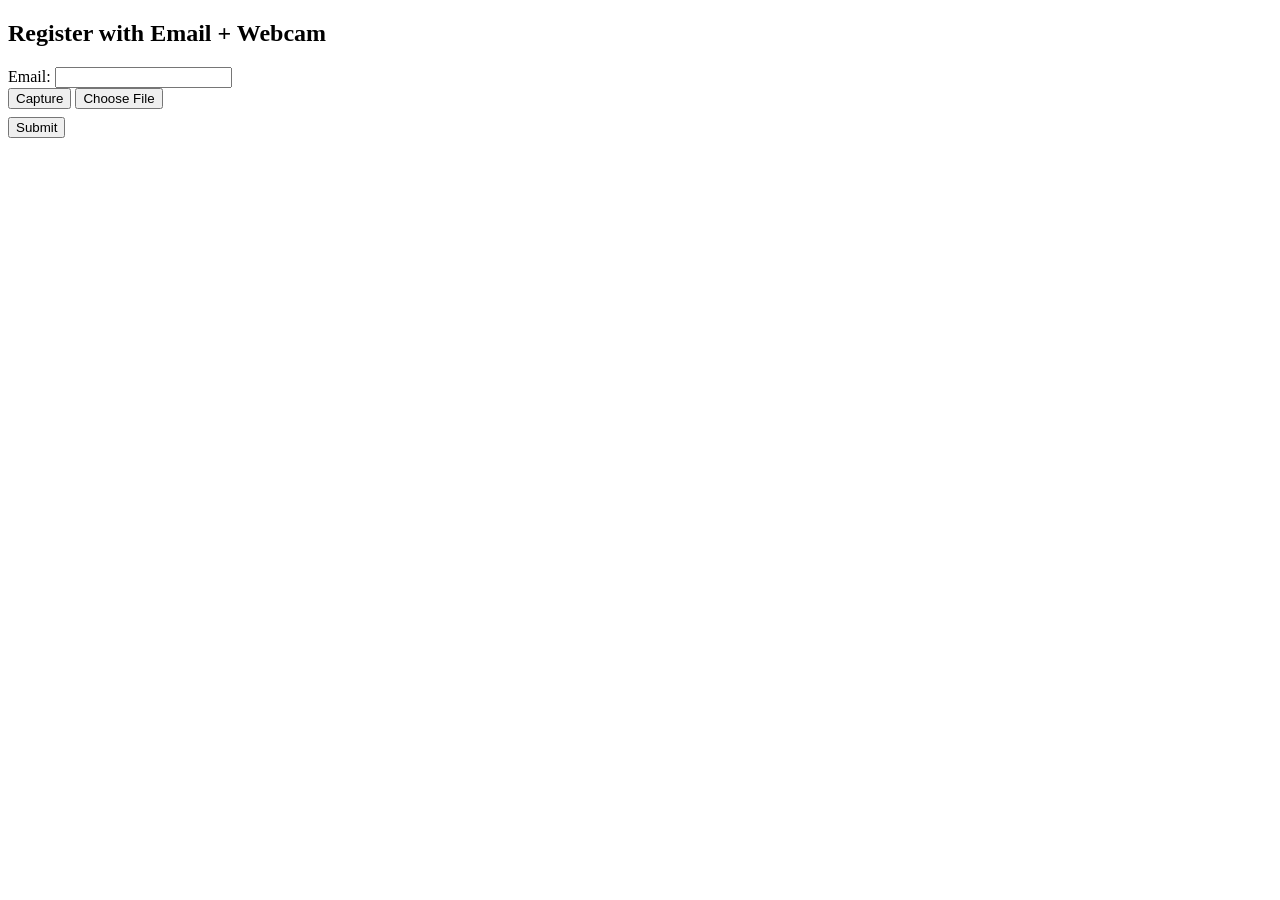
<file: smile_earn/api/templates/index.html>
<!DOCTYPE html>
<html>
<head>
  <meta charset="utf-8" />
  <title>Register - capture image</title>
  <style>
    video, canvas, img { max-width: 100%; height: auto; }
    #preview { margin-top: 8px; }
  </style>
</head>
<body>
  <h2>Register with Email + Webcam</h2>

  <form id="regForm">
    <label>
      Email:
      <input type="email" name="email" id="email" required />
    </label>
    <div>
      <video id="video" autoplay playsinline width="480" height="360"></video>
    </div>
    <div>
      <button type="button" id="capture">Capture</button>
      <button type="button" id="useFile">Choose File</button>
      <input type="file" id="fileInput" accept="image/*" style="display:none"/>
    </div>

    <canvas id="canvas" style="display:none"></canvas>

    <div id="preview"></div>

    <div>
      <button type="submit" id="submitBtn">Submit</button>
    </div>
  </form>

  <pre id="response" style="white-space:pre-wrap;"></pre>

  <script>
    const services = [
  { name: "Store", icon: "🛍️", url: "http://127.0.0.1:5003/shopping", ping: "http://127.0.0.1:5003/shopping" },
  { name: "Register Face", icon: "📸", url: "http://127.0.0.1:5001/", ping: "http://127.0.0.1:5001/" },
  { name: "Train Model", icon: "🧠", url: "http://127.0.0.1:5002/train", ping: "http://127.0.0.1:5002/train" },
  { name: "Peek Users", icon: "👀", url: "http://127.0.0.1:5002/peek_faces", ping: "http://127.0.0.1:5002/peek_faces" }
];
    const video = document.getElementById('video');
    const canvas = document.getElementById('canvas');
    const captureBtn = document.getElementById('capture');
    const fileInput = document.getElementById('fileInput');
    const useFile = document.getElementById('useFile');
    const preview = document.getElementById('preview');
    const responseBox = document.getElementById('response');



    // start webcam
    async function startCamera() {
      try {
        const stream = await navigator.mediaDevices.getUserMedia({ video: true, audio: false });
        video.srcObject = stream;
      } catch (err) {
        console.warn('Camera not available:', err);
        video.style.display = 'none';
      }
    }
    startCamera();

    let lastBlob = null;

    captureBtn.addEventListener('click', () => {
      const w = video.videoWidth || 640;
      const h = video.videoHeight || 480;
      canvas.width = w;
      canvas.height = h;
      const ctx = canvas.getContext('2d');
      ctx.drawImage(video, 0, 0, w, h);
      canvas.toBlob((blob) => {
        lastBlob = blob;
        showPreview(URL.createObjectURL(blob));
      }, 'image/jpeg', 0.9);
    });

    useFile.addEventListener('click', () => fileInput.click());
    fileInput.addEventListener('change', (ev) => {
      const f = ev.target.files && ev.target.files[0];
      if (!f) return;
      lastBlob = f;
      showPreview(URL.createObjectURL(f));
    });

    function showPreview(src) {
      preview.innerHTML = `<img id="previewImg" src="${src}" width="320"/>`;
    }

    document.getElementById('regForm').addEventListener('submit', async (e) => {
      e.preventDefault();
      responseBox.textContent = 'Uploading...';
      const email = document.getElementById('email').value.trim();
      if (!email) {
        responseBox.textContent = 'Email required';
        return;
      }
      const fd = new FormData();
      fd.append('email', email);
      if (lastBlob) {
        fd.append('image', lastBlob, 'capture.jpg');
      }

      try {
        const res = await fetch('/register', { method: 'POST', body: fd });
        const data = await res.json();
        responseBox.textContent = JSON.stringify(data, null, 2);
      } catch (err) {
        responseBox.textContent = 'Error: ' + err;
      }
    });
  </script>
</body>
</html>
</file>
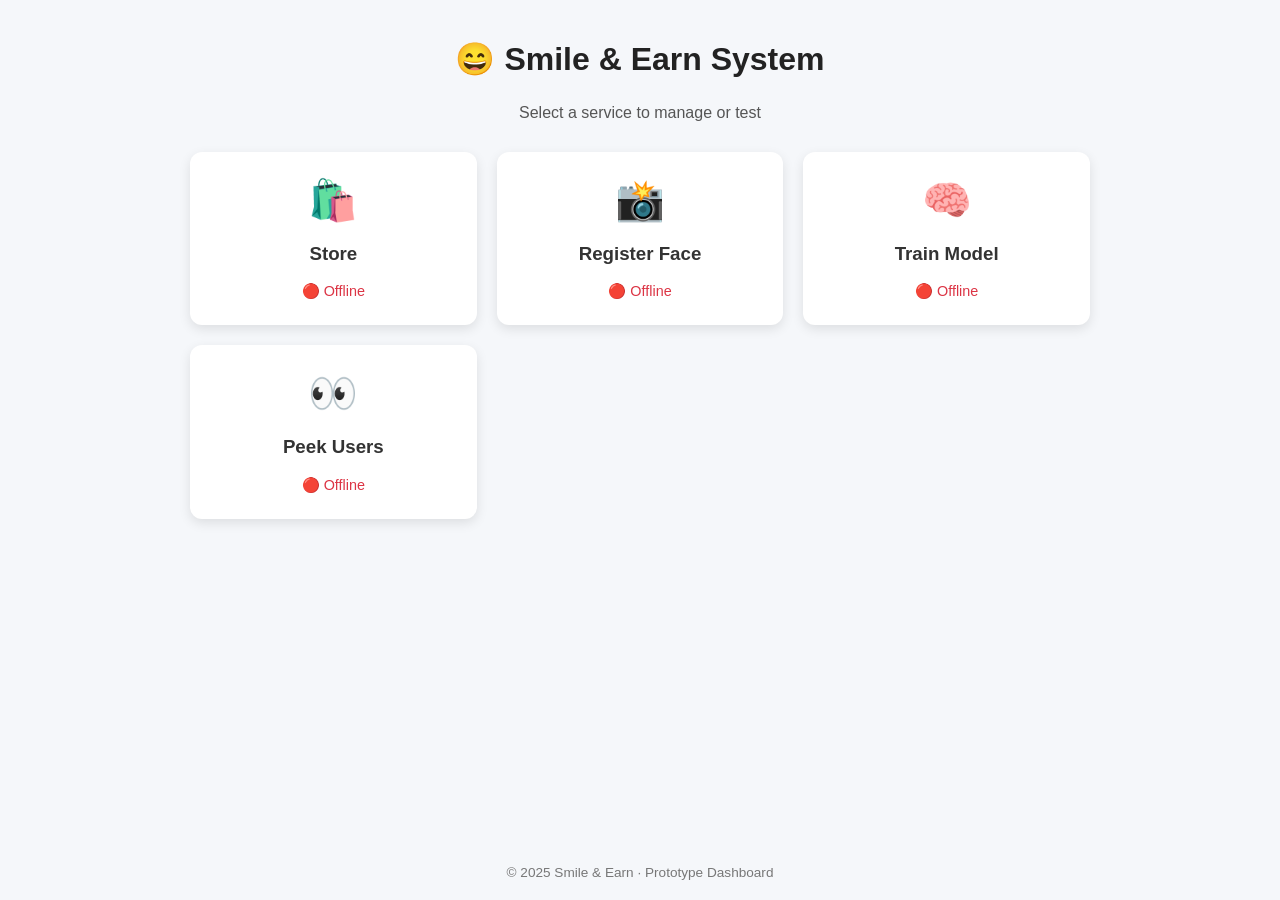
<file: smile_earn/api/templates/home.html>
<!DOCTYPE html>
<html lang="en">
<head>
  <meta charset="UTF-8" />
  <meta name="viewport" content="width=device-width, initial-scale=1.0" />
  <title>Smile & Earn Dashboard</title>
  <style>
    :root {
      --bg: #f5f7fa;
      --card-bg: #fff;
      --primary: #007bff;
      --success: #28a745;
      --danger: #dc3545;
      --shadow: 0 4px 12px rgba(0,0,0,0.1);
    }
    body {
      margin: 0;
      font-family: "Inter", sans-serif;
      background: var(--bg);
      color: #333;
      display: flex;
      flex-direction: column;
      align-items: center;
      min-height: 100vh;
    }
    h1 {
      margin: 40px 0 10px;
      color: #222;
    }
    p {
      margin-bottom: 30px;
      color: #555;
    }
    .grid {
      display: grid;
      grid-template-columns: repeat(auto-fit, minmax(220px, 1fr));
      gap: 20px;
      width: 90%;
      max-width: 900px;
    }
    .card {
      background: var(--card-bg);
      border-radius: 12px;
      box-shadow: var(--shadow);
      text-align: center;
      padding: 25px 15px;
      transition: transform 0.2s, box-shadow 0.2s;
      cursor: pointer;
    }
    .card:hover {
      transform: translateY(-4px);
      box-shadow: 0 6px 16px rgba(0,0,0,0.15);
    }
    .icon {
      font-size: 2.5rem;
      margin-bottom: 8px;
    }
    .status {
      margin-top: 8px;
      font-size: 0.9rem;
      font-weight: 500;
    }
    .online { color: var(--success); }
    .offline { color: var(--danger); }
    footer {
      margin-top: auto;
      padding: 20px;
      font-size: 0.85rem;
      color: #777;
    }
  </style>
</head>
<body>
  <h1>😄 Smile & Earn System</h1>
  <p>Select a service to manage or test</p>

  <div class="grid" id="serviceGrid"></div>

  <footer>© 2025 Smile & Earn · Prototype Dashboard</footer>

  <script>
    const services = [
      { name: "🛍️ Store", url: "http://127.0.0.1:5003/shopping", ping: "http://127.0.0.1:5003/shopping" },
      { name: "📸 Register Face", url: "http://127.0.0.1:5001/", ping: "http://127.0.0.1:5001/" },
      { name: "🧠 Train Model", url: "http://127.0.0.1:5002/train", ping: "http://127.0.0.1:5002/train" },
      { name: "👀 Peek Users", url: "http://127.0.0.1:5002/peek_faces", ping: "http://127.0.0.1:5002/peek_faces" },
    ];

    const grid = document.getElementById('serviceGrid');

    // Render the cards
    services.forEach(svc => {
      const card = document.createElement('div');
      card.className = 'card';
      card.innerHTML = `
        <div class="icon">${svc.name.split(' ')[0]}</div>
        <h3>${svc.name.split(' ').slice(1).join(' ')}</h3>
        <div class="status">Checking...</div>
      `;
      card.addEventListener('click', () => window.open(svc.url, '_blank'));
      grid.appendChild(card);

      // Ping the service
      fetch(svc.ping, { method: 'GET' })
        .then(r => {
          const st = card.querySelector('.status');
          if (r.ok) {
            st.textContent = '🟢 Online';
            st.classList.add('online');
          } else {
            st.textContent = '🔴 Offline';
            st.classList.add('offline');
          }
        })
        .catch(() => {
          const st = card.querySelector('.status');
          st.textContent = '🔴 Offline';
          st.classList.add('offline');
        });
    });
  </script>
</body>
</html>
</file>
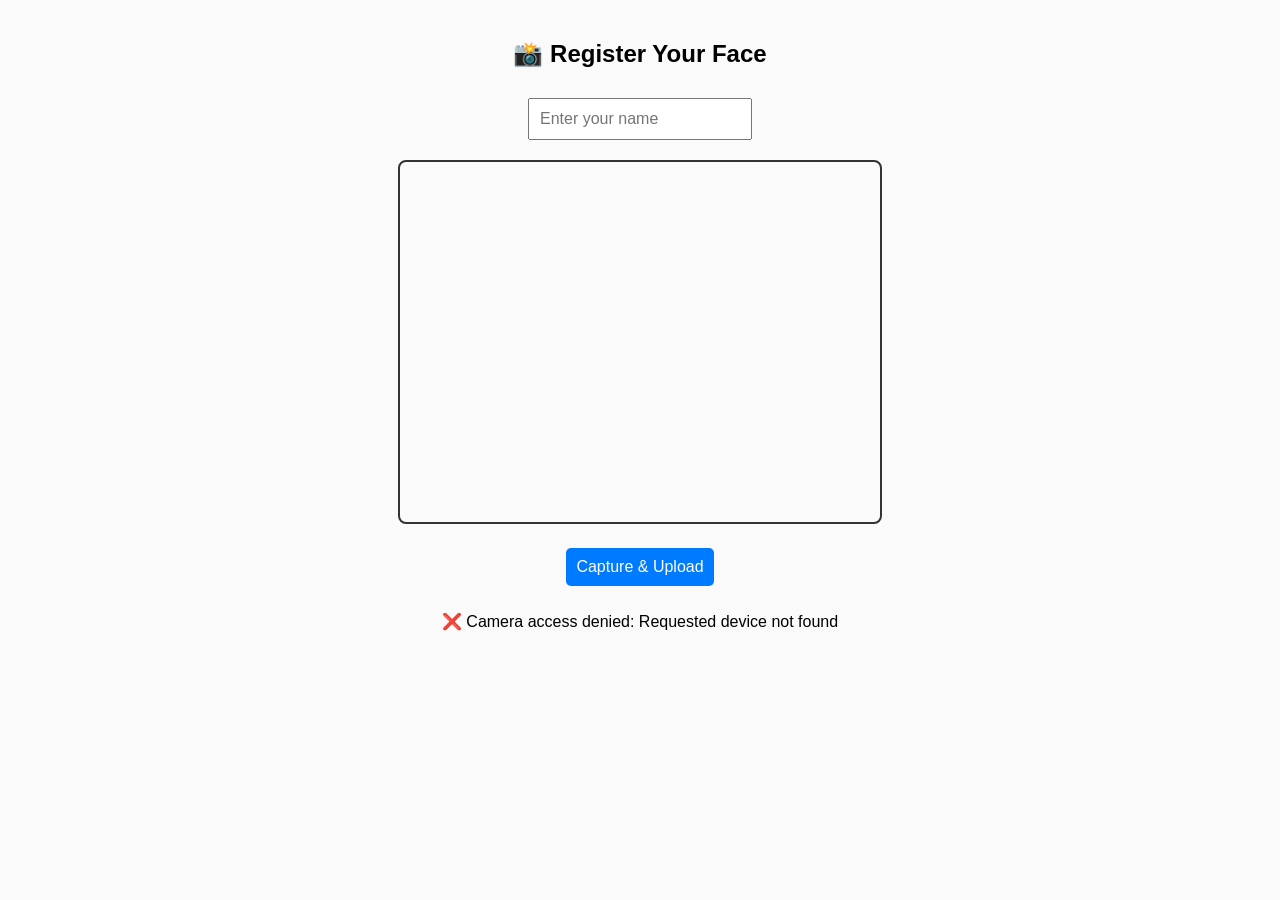
<file: smile_earn/api/templates/register_face.html>
<!DOCTYPE html>
<html lang="en">
<head>
  <meta charset="UTF-8" />
  <meta name="viewport" content="width=device-width, initial-scale=1.0" />
  <title>Register Face</title>
  <style>
    body { font-family: sans-serif; text-align: center; background: #fafafa; margin-top: 40px; }
    video, canvas { border: 2px solid #333; border-radius: 8px; margin: 10px; }
    input, button { margin: 10px; padding: 10px; font-size: 1em; }
    button { background: #007bff; border: none; color: #fff; border-radius: 5px; cursor: pointer; }
    button:hover { background: #0056b3; }
  </style>
</head>
<body>
  <h2>📸 Register Your Face</h2>

  <input id="name" type="text" placeholder="Enter your name" /><br>
  <video id="video" width="480" height="360" autoplay playsinline></video><br>
  <button id="captureBtn">Capture & Upload</button>
  <p id="status"></p>

  <script>
    const video = document.getElementById('video');
    const nameInput = document.getElementById('name');
    const captureBtn = document.getElementById('captureBtn');
    const statusText = document.getElementById('status');

    async function startCamera() {
      try {
        const stream = await navigator.mediaDevices.getUserMedia({ video: true });
        video.srcObject = stream;
        statusText.innerText = "✅ Camera ready!";
      } catch (err) {
        statusText.innerText = "❌ Camera access denied: " + err.message;
        console.error(err);
      }
    }

    async function captureAndUpload() {
      const name = nameInput.value.trim();
      if (!name) {
        alert("Please enter your name first.");
        return;
      }

      const canvas = document.createElement('canvas');
      canvas.width = video.videoWidth || 480;
      canvas.height = video.videoHeight || 360;
      const ctx = canvas.getContext('2d');
      ctx.drawImage(video, 0, 0, canvas.width, canvas.height);

      statusText.innerText = "📸 Capturing...";

      canvas.toBlob(async (blob) => {
        const formData = new FormData();
        formData.append('name', name);
        formData.append('image', blob, 'capture.jpg');

        try {
          const res = await fetch('/upload', { method: 'POST', body: formData });
          const data = await res.json();
          if (res.ok) {
            statusText.innerText = `✅ ${data.message} (Points: ${data.points || 0})`;
            console.log(data);
          } else {
            statusText.innerText = "❌ Upload failed: " + data.error;
            console.error(data);
          }
        } catch (err) {
          statusText.innerText = "❌ Network error: " + err.message;
          console.error(err);
        }
      }, 'image/jpeg');
    }

    captureBtn.addEventListener('click', captureAndUpload);
    startCamera();
  </script>
</body>
</html>
</file>
